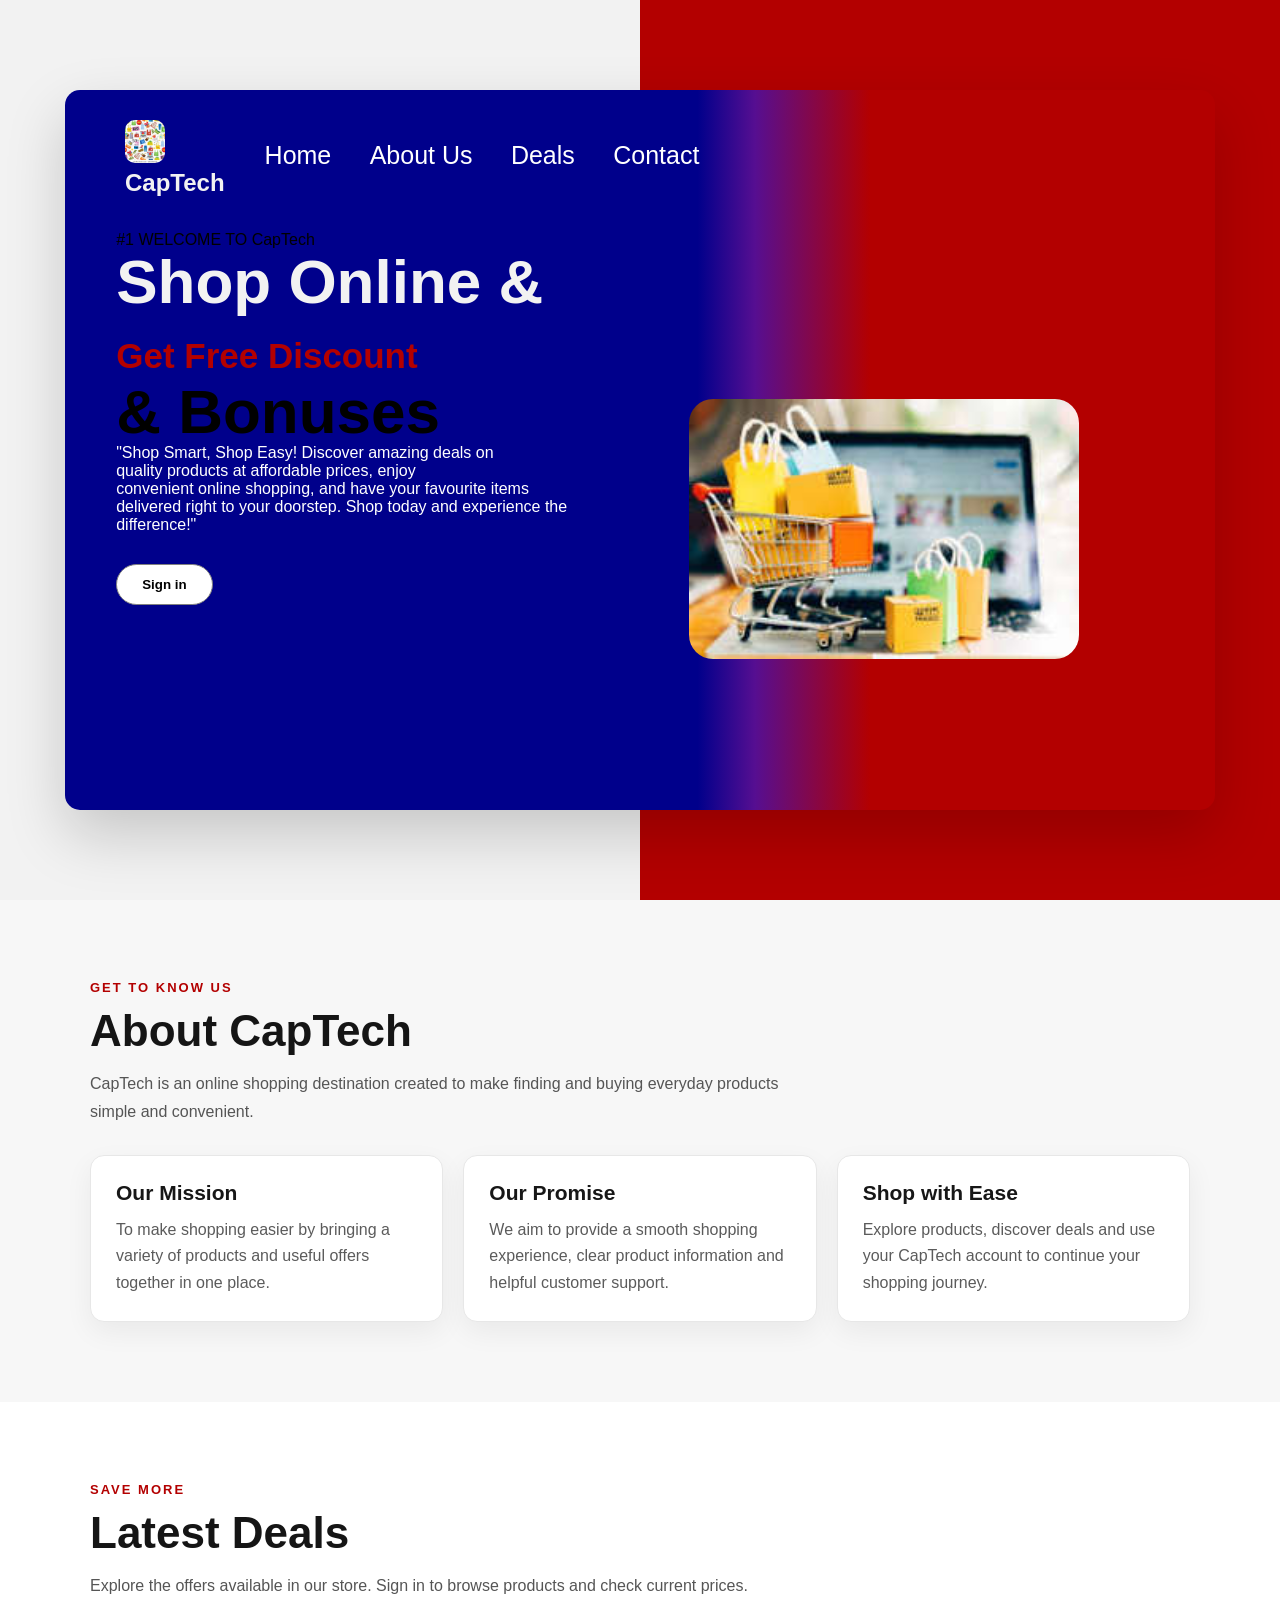
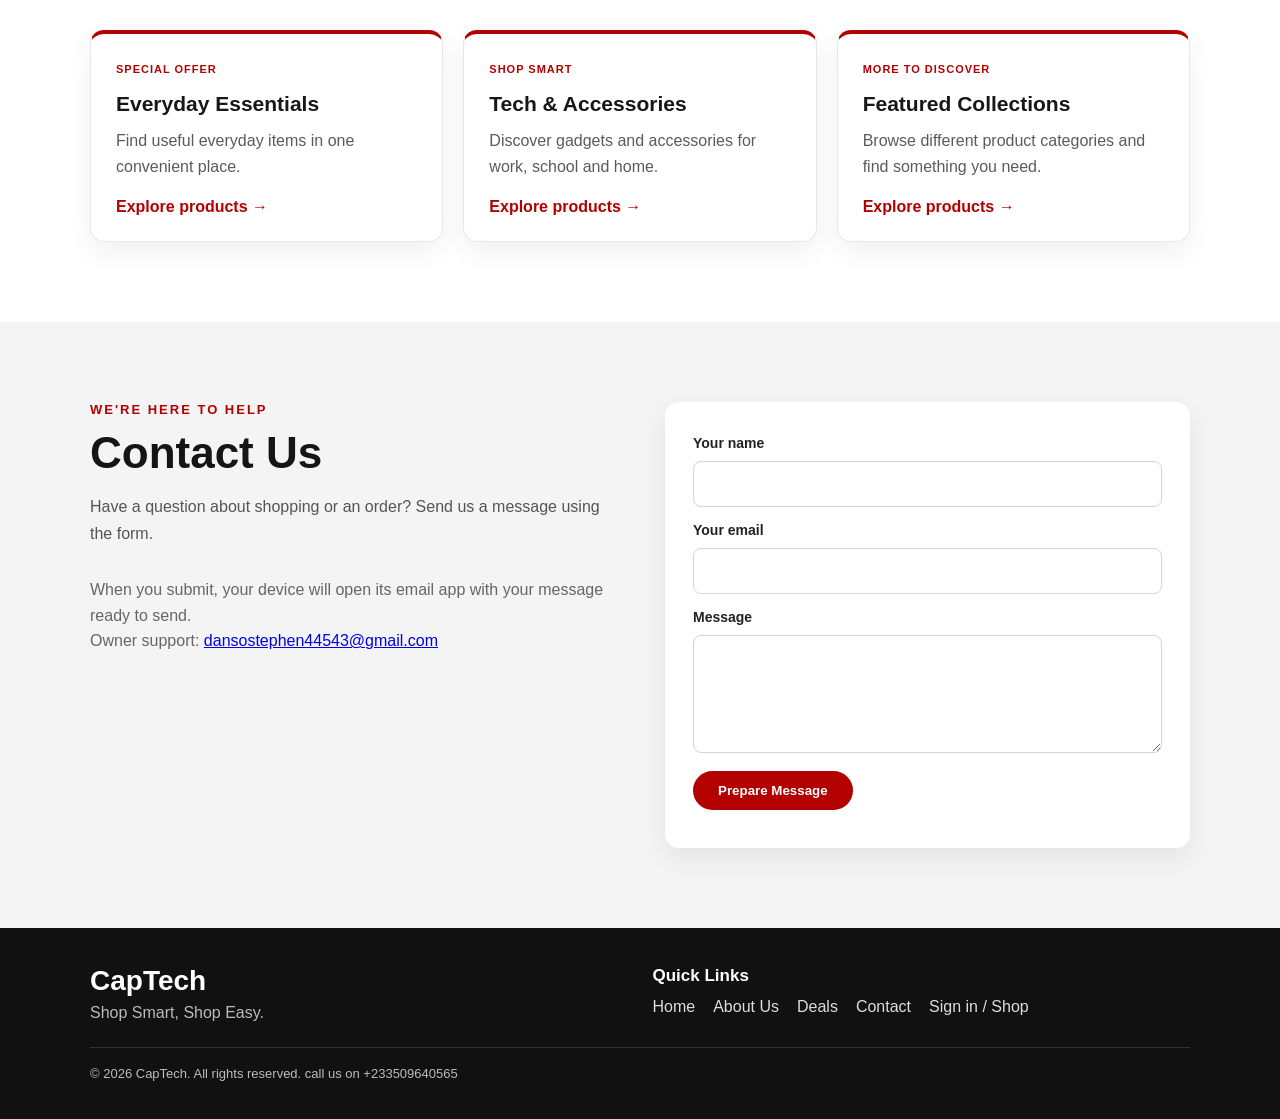
<file: index.html>
<!DOCTYPE html>
<html lang="en">
<head>
  <meta charset="UTF-8">
  <meta http-equiv="X-UA-Compatible" content="IE=Edge">
  <meta name="viewport" content="width=device-width, initial-scale=1">
  <meta name="description" content="CapTech online shopping - discover quality products and great deals.">
  <title>CapTech | Shop Online</title>
  <link rel="stylesheet" href="style.css">
</head>
<body>
  <section class="hero" id="home">
    <div class="card">
      <div class="navbar">
        <h1><img src="download (41).jpeg" alt="CapTech logo" class="nav-logo"><br>CapTech</h1>
        <nav aria-label="Main navigation">
          <ul class="nav-links">
            <li><a href="#home">Home</a></li>
            <li><a href="#about">About Us</a></li>
            <li><a href="#deals">Deals</a></li>
            <li><a href="#contact">Contact</a></li><br><br>
          </ul>
        </nav>
      </div><br><br><br><br><br>

      <div class="left-panel">
        <p class="tag">#1 WELCOME TO CapTech</p>
        <h2>
          Shop Online &amp;<br>
          <span class="new">Get Free Discount</span><br>
          <span class="no">&amp; Bonuses</span>
        </h2>
        <p class="man">"Shop Smart, Shop Easy! Discover amazing deals on<br>
          quality products at affordable prices, enjoy<br>
          convenient online shopping, and have your favourite items<br>
          delivered right to your doorstep. Shop today and experience the difference!"</p>
        <a href="login.html"><button class="btn" type="button">Sign in</button></a>
      </div>

      <div class="main-img">
        <img src="download (42).jpeg" class="shoping-img" alt="CapTech featured shopping products">
      </div>
    </div>
  </section>

  <main>
    <section class="content-section about-section" id="about">
      <div class="section-inner">
        <p class="section-kicker">GET TO KNOW US</p>
        <h2 class="section-title">About CapTech</h2>
        <p class="section-intro">CapTech is an online shopping destination created to make finding and buying everyday products simple and convenient.</p>
        <div class="about-grid">
          <article class="info-card">
            <h3>Our Mission</h3>
            <p>To make shopping easier by bringing a variety of products and useful offers together in one place.</p>
          </article>
          <article class="info-card">
            <h3>Our Promise</h3>
            <p>We aim to provide a smooth shopping experience, clear product information and helpful customer support.</p>
          </article>
          <article class="info-card">
            <h3>Shop with Ease</h3>
            <p>Explore products, discover deals and use your CapTech account to continue your shopping journey.</p>
          </article>
        </div>
      </div>
    </section>

    <section class="content-section deals-section" id="deals">
      <div class="section-inner">
        <p class="section-kicker">SAVE MORE</p>
        <h2 class="section-title">Latest Deals</h2>
        <p class="section-intro">Explore the offers available in our store. Sign in to browse products and check current prices.</p>
        <div class="deals-grid">
          <article class="deal-card">
            <span class="deal-label">SPECIAL OFFER</span>
            <h3>Everyday Essentials</h3>
            <p>Find useful everyday items in one convenient place.</p>
            <a href="login.html" class="deal-link">Explore products →</a>
          </article>
          <article class="deal-card">
            <span class="deal-label">SHOP SMART</span>
            <h3>Tech &amp; Accessories</h3>
            <p>Discover gadgets and accessories for work, school and home.</p>
            <a href="login.html" class="deal-link">Explore products →</a>
          </article>
          <article class="deal-card">
            <span class="deal-label">MORE TO DISCOVER</span>
            <h3>Featured Collections</h3>
            <p>Browse different product categories and find something you need.</p>
            <a href="login.html" class="deal-link">Explore products →</a>
          </article>
        </div>
      </div>
    </section>

    <section class="content-section contact-section" id="contact">
      <div class="section-inner contact-layout">
        <div>
          <p class="section-kicker">WE'RE HERE TO HELP</p>
          <h2 class="section-title">Contact Us</h2>
          <p class="section-intro">Have a question about shopping or an order? Send us a message using the form.</p>
          <p class="contact-note">When you submit, your device will open its email app with your message ready to send.</p>
          <p class="contact-note">Owner support: <a href="mailto:dansostephen44543@gmail.com">dansostephen44543@gmail.com</a></p>
        </div>
        <form class="contact-form" id="contactForm">
          <label for="contactName">Your name</label>
          <input id="contactName" name="name" type="text" placeholder="Enter your name" required>
          <label for="contactEmail">Your email</label>
          <input id="contactEmail" name="email" type="email" placeholder="Enter your email" required>
          <label for="contactMessage">Message</label>
          <textarea id="contactMessage" name="message" rows="5" placeholder="How can we help you?" required></textarea>
          <button class="btn contact-submit" type="submit">Prepare Message</button>
          <p class="form-feedback" id="formFeedback" aria-live="polite"></p>
        </form>
      </div>
    </section>
  </main>

  <footer class="site-footer">
    <div class="footer-inner">
      <div class="footer-brand">
        <h2>CapTech</h2>
        <p>Shop Smart, Shop Easy.</p>
      </div>
      <div class="footer-links">
        <h3>Quick Links</h3>
        <ul>
          <li><a href="#home">Home</a></li>
          <li><a href="#about">About Us</a></li>
          <li><a href="#deals">Deals</a></li>
          <li><a href="#contact">Contact</a></li>
          <li><a href="login.html">Sign in / Shop</a></li>
        </ul>
      </div>
      <p class="copyright">© <span id="year"></span> CapTech. All rights reserved. call us on +233509640565</p>
    </div>
  </footer>

  <script>
    document.getElementById("year").textContent = new Date().getFullYear();

    document.getElementById("contactForm").addEventListener("submit", function (event) {
      event.preventDefault();
      const name = document.getElementById("contactName").value.trim();
      const emailField = document.getElementById("contactEmail");
      const email = emailField.value.trim();
      const message = document.getElementById("contactMessage").value.trim();
      const feedback = document.getElementById("formFeedback");

      if (!name || !email || !message) {
        feedback.textContent = "Please complete all fields before preparing your message.";
        return;
      }
      if (!emailField.checkValidity()) {
        feedback.textContent = "Please enter a valid email address.";
        emailField.focus();
        return;
      }

      const subject = encodeURIComponent("CapTech website enquiry");
      const body = encodeURIComponent("Name: " + name + "\nEmail: " + email + "\n\nMessage:\n" + message);
      feedback.textContent = "Opening your email app with your enquiry addressed to CapTech.";
      window.location.href = "mailto:dansostephen44543@gmail.com?subject=" + subject + "&body=" + body;
    });
  </script>
</body>
</html>
</file>
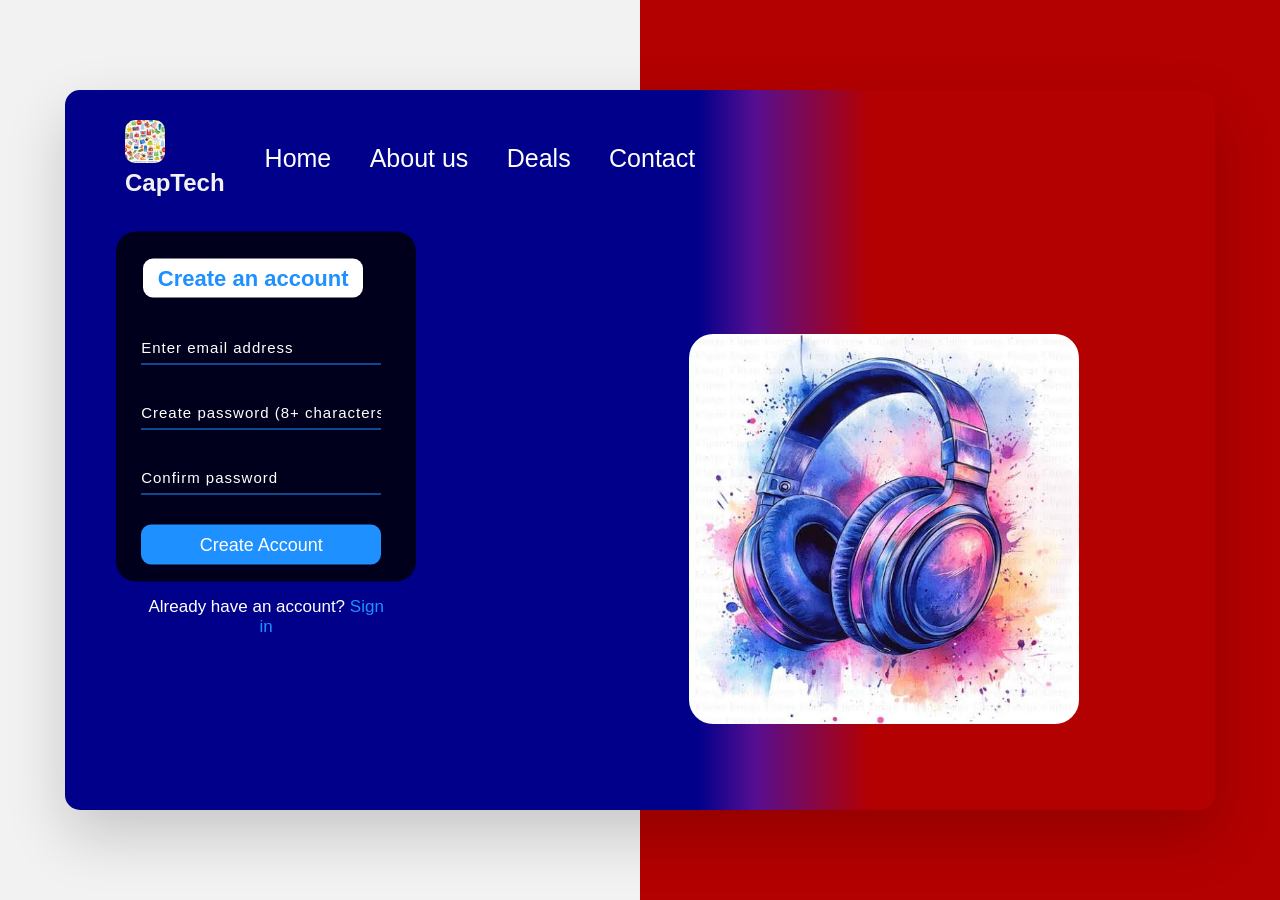
<file: login.html>
<!DOCTYPE html>
<html lang="en">
<head>
  <meta charset="UTF-8">
  <meta name="viewport" content="width=device-width, initial-scale=1">
  <meta name="description" content="Create or access your CapTech shopping account.">
  <title>CapTech | Account</title>
  <link rel="stylesheet" href="style.css">
</head>
<body>
  <section class="hero">
    <div class="card">
      <div class="navbar">
        <h1><span><img src="download (41).jpeg" alt="captech logo" class="nav-logo"><br>CapTech</h1>
        <ul class="nav-links">
          <li><a href="index.html">Home</a></li>
          <li><a href="index.html#about">About us</a></li>
          <li><a href="index.html#deals">Deals</a></li>
          <li><a href="index.html#contact">Contact</a></li>
        </ul>
      </div><br><br><br><br><br><br>
      <div class="form">
        <h2 class="letter" id="formTitle">Create an account</h2>
        <form id="accountForm" novalidate>
          <input id="accountEmail" type="email" autocomplete="email" placeholder="Enter email address" aria-label="Email address" required>
          <input id="accountPassword" type="password" autocomplete="new-password" placeholder="Create password (8+ characters)" aria-label="Password" required>
          <input id="confirmPassword" type="password" autocomplete="new-password" placeholder="Confirm password" aria-label="Confirm password">
          <button class="btnn" id="submitButton" type="submit">Create Account</button>
          <p id="accountFeedback" role="status" aria-live="polite" style="color:#fff;font-size:13px;line-height:1.5;margin-top:12px;"></p>
        </form>
        <p class="link" style="color:#fff;"> <span id="switchPrompt">Already have an account?</span>
          <a href="#" id="switchMode">Sign in</a>
        </p>
      </div>
      <div class="main-img">
        <img src="images - 2026-11-01T202731.649.jpeg" class="shoping-img" alt="CapTech featured shopping products">
      </div>
    </div>
  </section>
<script>
(() => {
  const form = document.getElementById('accountForm');
  const emailInput = document.getElementById('accountEmail');
  const passwordInput = document.getElementById('accountPassword');
  const confirmInput = document.getElementById('confirmPassword');
  const feedback = document.getElementById('accountFeedback');
  const title = document.getElementById('formTitle');
  const submit = document.getElementById('submitButton');
  const switchPrompt = document.getElementById('switchPrompt');
  const switchMode = document.getElementById('switchMode');
  let mode = 'signup';
  const STORAGE_KEY = 'captech_accounts_v1';
  const encoder = new TextEncoder();

  function accounts() {
    try { return JSON.parse(localStorage.getItem(STORAGE_KEY) || '{}'); }
    catch { return {}; }
  }
  function setMode(next) {
    mode = next;
    const signup = mode === 'signup';
    title.textContent = signup ? 'Create an account' : 'Welcome back';
    submit.textContent = signup ? 'Create Account' : 'Login';
    passwordInput.placeholder = signup ? 'Create password (8+ characters)' : 'Enter password';
    passwordInput.autocomplete = signup ? 'new-password' : 'current-password';
    confirmInput.hidden = !signup;
    confirmInput.required = signup;
    confirmInput.value = '';
    switchPrompt.textContent = signup ? 'Already have an account?' : "Don't have an account?";
    switchMode.textContent = signup ? 'Sign in' : 'Create one';
    feedback.textContent = '';
  }
  function toBase64(bytes) {
    return btoa(String.fromCharCode(...new Uint8Array(bytes)));
  }
  async function hashPassword(password, salt) {
    const key = await crypto.subtle.importKey('raw', encoder.encode(password), 'PBKDF2', false, ['deriveBits']);
    const bits = await crypto.subtle.deriveBits({name:'PBKDF2', salt, iterations:150000, hash:'SHA-256'}, key, 256);
    return toBase64(bits);
  }
  function randomSalt() {
    const bytes = crypto.getRandomValues(new Uint8Array(16));
    return toBase64(bytes);
  }
  switchMode.addEventListener('click', event => {
    event.preventDefault();
    setMode(mode === 'signup' ? 'login' : 'signup');
  });
  form.addEventListener('submit', async event => {
    event.preventDefault();
    const email = emailInput.value.trim().toLowerCase();
    const password = passwordInput.value;
    const confirm = confirmInput.value;
    if (!email || !emailInput.checkValidity()) {
      feedback.textContent = 'Please enter a valid email address.'; emailInput.focus(); return;
    }
    if (password.length < 8) {
      feedback.textContent = 'Your password must contain at least 8 characters.'; passwordInput.focus(); return;
    }
    const saved = accounts();
    submit.disabled = true;
    try {
      if (mode === 'signup') {
        if (saved[email]) { feedback.textContent = 'An account with this email already exists. Please sign in.'; return; }
        if (password !== confirm) { feedback.textContent = 'The passwords do not match.'; confirmInput.focus(); return; }
        const salt = randomSalt();
        saved[email] = {salt, passwordHash: await hashPassword(password, Uint8Array.from(atob(salt), c => c.charCodeAt(0))), createdAt: new Date().toISOString()};
        localStorage.setItem(STORAGE_KEY, JSON.stringify(saved));
      } else {
        if (!saved[email]) { feedback.textContent = 'No saved account was found for this email. Please create an account first.'; return; }
        const record = saved[email];
        const actual = await hashPassword(password, Uint8Array.from(atob(record.salt), c => c.charCodeAt(0)));
        if (actual !== record.passwordHash) { feedback.textContent = 'Incorrect password. Please try again.'; return; }
      }
      sessionStorage.setItem('captech_signed_in', email);
      feedback.textContent = 'Account verified. Opening the shop...';
      window.location.replace('shop.html');
    } catch (error) {
      feedback.textContent = 'Your browser could not save the account. Please use a modern browser with site storage enabled.';
    } finally {
      submit.disabled = false;
    }
  });
  // Return signed-in visitors directly to the shop.
  if (sessionStorage.getItem('captech_signed_in')) window.location.replace('shop.html');
  setMode('signup');
})();
</script>
</body>
</html>
</file>
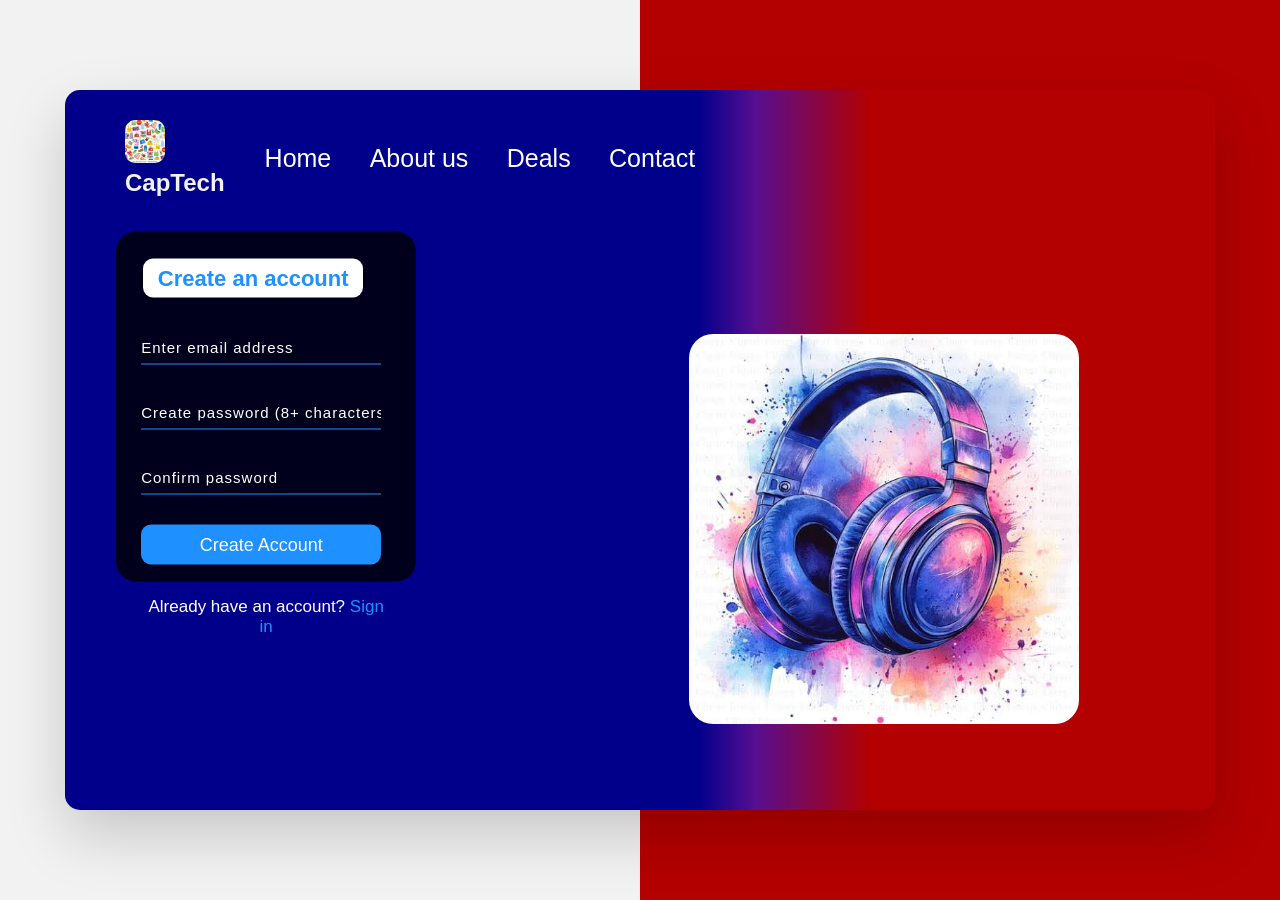
<file: shop.html>
<!DOCTYPE html>
<html lang="en">
<head>
  <meta charset="UTF-8">
  <meta name="viewport" content="width=device-width, initial-scale=1">
  <meta name="description" content="Browse electronics, clothing and accessories at CapTech.">
  <title>CapTech | Shop</title>
  <link rel="stylesheet" href="style.css">
</head>
<body>
  <section class="hero" id="home">
    <div class="card">
      <div class="navbar">
        <button class="captech-menu-toggle" id="menuToggle" type="button" aria-label="Open shopping menu" aria-expanded="false">Menu</button>
        <h1><img src="download (41).jpeg" alt="CapTech logo" class="nav-logo"><br>CapTech</h1>
        <nav aria-label="Main navigation">
          <ul class="nav-links">
            <li><a href="index.html">Home</a></li>
            <li><a href="index.html#about">About Us</a></li>
            <li><a href="index.html#deals">Deals</a></li>
            <li><a href="index.html#contact">Contact</a></li>
            <li><a href="#cart" aria-label="Shopping cart">Cart (<span id="cartCount">0</span>)</a></li>
            <li><a href="#" id="signOutLink">Sign out</a></li>
          </ul>
        </nav><br><br>
      </div><br><br><br><br><br><br>
      <div class="left-panel">
        <p class="tag">CAPTECH ONLINE STORE</p>
        <h2>Find What<br><span class="new">You Need</span></h2>
        <p class="man">Browse our available products, search by name, and add items to your cart.</p>
        <a href="#products"><button class="btn" type="button">Start Shopping</button></a>
      </div>
      <div class="main-img">
        <img src="hero.jpg" class="shoping-img" alt="CapTech shopping collection">
      </div>
    </div>
  </section>

  <div class="captech-promo-strip"><strong>CAPTECH SPECIALS</strong><span>Discover new finds, save favourites and build your cart.</span><span class="captech-countdown-label">Daily offers refresh in <b id="dealCountdown">--:--:--</b></span></div>
  <div class="captech-drawer-backdrop" id="drawerBackdrop"></div>
  <aside class="captech-sidebar" id="shopSidebar" aria-label="Shopping menu" aria-hidden="true">
    <div class="captech-sidebar-head"><div><small>WELCOME TO</small><h2>CapTech</h2></div><button type="button" id="menuClose" aria-label="Close menu">×</button></div>
    <p class="captech-sidebar-user" id="sidebarUser">Your shopping space</p>
    <nav class="captech-side-nav">
      <a href="#home" data-close-drawer><span>Home</span></a>
      <a href="#products" data-close-drawer><span>All products</span></a>
      <button type="button" data-side-category="Electronics"><span>Electronics</span></button>
      <button type="button" data-side-category="Clothes"><span>Clothes</span></button>
      <button type="button" data-side-category="Accessories"><span>Accessories</span></button>
      <a href="#wishlist" data-close-drawer><span>My wishlist</span><b id="wishlistCount">0</b></a>
      <a href="#cart" data-close-drawer><span>Shopping cart</span><b id="sideCartCount">0</b></a>
      <a href="#preorder" data-close-drawer><span>Preorder</span></a>
      <a href="index.html#deals"><span>Offers & deals</span></a>
      <a href="index.html#contact"><span>Help & contact</span></a>
    </nav>
    <div class="captech-sidebar-bottom"><a href="index.html">About CapTech</a><a href="#" id="sideSignOut">Sign out</a></div>
  </aside>

  <main>
    <section class="content-section deals-section" id="products">
      <div class="section-inner">
        <p class="section-kicker">CAPTECH STORE</p>
        <h2 class="section-title">Shop Products</h2>
        <p class="section-intro">Choose a category or search for a product. Add products to your cart to prepare your order.</p>

        <div class="search" role="search">
          <input class="srch" id="productSearch" type="search" placeholder="Search products..." aria-label="Search products">
          <button class="btn3" id="searchButton" type="button">Search</button>
        </div>
        <div class="captech-shop-tools"><label for="productSort">Sort products</label><select id="productSort"><option value="default">Recommended</option><option value="az">Name: A to Z</option><option value="za">Name: Z to A</option></select><span class="captech-tool-hint">Tap ♡ on a product to save it.</span></div>
        <div class="nav-links" aria-label="Product categories" style="margin:24px 0; flex-wrap:wrap;">
          <button class="btn1 category-button" type="button" data-category="All">All</button>
          <button class="btn1 category-button" type="button" data-category="Electronics">Electronics</button>
          <button class="btn1 category-button" type="button" data-category="Clothes">Clothes</button>
          <button class="btn1 category-button" type="button" data-category="Accessories">Accessories</button>
        </div>

        <p id="resultMessage" class="section-intro" aria-live="polite">Showing all products.</p>
        <div class="deals-grid" id="productGrid">
          <article class="deal-card product-card" data-name="Wireless earbuds" data-category="Electronics Accessories">
            <img src="images (95).jpeg" alt="Wireless earbuds" width="180" height="130" loading="lazy">
            <h3>Wireless Earbuds</h3><p>Compact wireless audio for everyday listening.</p>
            <p><strong>Price:</strong> Contact for price</p>
            <button class="btn" type="button" data-add="Wireless Earbuds">Add to Cart</button>
          </article>
          <article class="deal-card product-card" data-name="Smartphone" data-category="Electronics">
            <img src="download (27).jpeg" alt="Smartphone" width="180" height="130" loading="lazy">
            <h3>Smartphone</h3><p>A mobile phone for communication and everyday tasks.</p>
            <p><strong>Price:</strong> Contact for price</p>
            <button class="btn" type="button" data-add="Smartphone">Add to Cart</button>
          </article>
          <article class="deal-card product-card" data-name="Laptop" data-category="Electronics">
            <img src="images - 2026-11-01T203649.870.jpeg" alt="Laptop computer" width="180" height="130" loading="lazy">
            <h3>Printer</h3><p>A portable computer for study, work and entertainment.</p>
            <p><strong>Price:</strong> Contact for price</p>
            <button class="btn" type="button" data-add="Laptop">Add to Cart</button>
          </article>
          <article class="deal-card product-card" data-name="Running Shoes" data-category="Clothes">
            <img src="images (22).jpeg" alt="Pair of running shoes" width="180" height="130" loading="lazy">
            <h3>Mens Clothes</h3><p>Comfortable footwear for everyday activities.</p>
            <p><strong>Price:</strong> Contact for price</p>
            <button class="btn" type="button" data-add="Running Shoes">Add to Cart</button>
          </article>
          <article class="deal-card product-card" data-name="Leather Belt" data-category="Accessories">
            <img src="images (12).jpeg" alt="Leather belt" width="180" height="130" loading="lazy">
            <h3>Leather Belt</h3><p>A simple belt accessory for everyday outfits.</p>
            <p><strong>Price:</strong> Contact for price</p>
            <button class="btn" type="button" data-add="Leather Belt">Add to Cart</button>
          </article>
          <article class="deal-card product-card" data-name="Backpack" data-category="Clothes Accessories">
            <img src="download (16).jpeg" alt="Backpack" width="180" height="130" loading="lazy">
            <h3>Backpack</h3><p>A practical bag for carrying your daily essentials.</p>
            <p><strong>Price:</strong> Contact for price</p>
            <button class="btn" type="button" data-add="Backpack">Add to Cart</button>
          </article>
          <article class="deal-card product-card" data-name="Headphones" data-category="Electronics Accessories">
            <img src="images (88).jpeg" alt="Over-ear headphones" width="180" height="130" loading="lazy">
            <h3>Headphones</h3><p>Over-ear headphones for personal audio.</p>
            <p><strong>Price:</strong> Contact for price</p>
            <button class="btn" type="button" data-add="Headphones">Add to Cart</button>
          </article>
          <article class="deal-card product-card" data-name="Eyeglasses" data-category="Accessories">
            <img src="images (52).jpeg" alt="Eyeglasses" width="180" height="130" loading="lazy">
            <h3>Eyeglasses</h3><p>Classic-frame eyewear accessory.</p>
            <p><strong>Price:</strong> Contact for price</p>
            <button class="btn" type="button" data-add="Eyeglasses">Add to Cart</button>
          </article>
          <article class="deal-card product-card" data-name="Wristwatch" data-category="Accessories">
            <img src="download (19).jpeg" alt="Wristwatch" width="180" height="130" loading="lazy">
            <h3>Belt</h3><p>Put on to keep a good reputation .</p>
            <p><strong>Price:</strong> Contact for price</p>
            <button class="btn" type="button" data-add="Wristwatch">Add to Cart</button>
          </article>
          <article class="deal-card product-card" data-name="Smartwatch" data-category="Electronics Accessories">
            <img src="download (5).jpeg" alt="Smartwatch" width="180" height="130" loading="lazy">
            <h3>Smartwatch</h3><p>A digital smartwatch with activity and notification features.</p>
            <p><strong>Price:</strong> Contact for price</p>
            <button class="btn" type="button" data-add="Smartwatch">Add to Cart</button>
          </article>
          <article class="deal-card product-card" data-name="Classic Wristwatch" data-category="Accessories">
            <img src="download (9).jpeg" alt="Classic Wristwatch" width="180" height="130" loading="lazy">
            <h3>Classic Smartwatch</h3><p>A classic wristwatch design.</p>
            <p><strong>Price:</strong> Contact for price</p>
            <button class="btn" type="button" data-add="Classic Wristwatch">Add to Cart</button>
          </article>
          <article class="deal-card product-card" data-name="Smartphone" data-category="Electronics">
            <img src="images (27).jpeg" alt="Smartphone" width="180" height="130" loading="lazy">
            <h3>Smartphone</h3><p>A smartphone for communication and everyday use.</p>
            <p><strong>Price:</strong> Contact for price</p>
            <button class="btn" type="button" data-add="Smartphone">Add to Cart</button>
          </article>
          <article class="deal-card product-card" data-name="Smartphone" data-category="Electronics">
            <img src="images (3).jpeg" alt="Smartphone" width="180" height="130" loading="lazy">
            <h3>women Footwear</h3><p>A modern women footwear.</p>
            <p><strong>Price:</strong> Contact for price</p>
            <button class="btn" type="button" data-add="Smartphone">Add to Cart</button>
          </article>
          <article class="deal-card product-card" data-name="Smartphone" data-category="Electronics">
            <img src="images (2).jpeg" alt="Smartphone" width="180" height="130" loading="lazy">
            <h3>Sneakers</h3><p>A sneakers for running .</p>
            <p><strong>Price:</strong> Contact for price</p>
            <button class="btn" type="button" data-add="Smartphone">Add to Cart</button>
          </article>
          <article class="deal-card product-card" data-name="Smartphone" data-category="Electronics">
            <img src="images (30).jpeg" alt="Smartphone" width="180" height="130" loading="lazy">
            <h3>Smartphone</h3><p>A touchscreen mobile phone.</p>
            <p><strong>Price:</strong> Contact for price</p>
            <button class="btn" type="button" data-add="Smartphone">Add to Cart</button>
          </article>
          <article class="deal-card product-card" data-name="Smartphone" data-category="Electronics">
            <img src="images (33).jpeg" alt="Smartphone" width="180" height="130" loading="lazy">
            <h3>Smartphone</h3><p>A modern mobile phone.</p>
            <p><strong>Price:</strong> Contact for price</p>
            <button class="btn" type="button" data-add="Smartphone">Add to Cart</button>
          </article>
          <article class="deal-card product-card" data-name="Laptop Computer" data-category="Electronics">
            <img src="images - 2026-11-01T203013.916.jpeg" alt="Laptop Computer" width="180" height="130" loading="lazy">
            <h3>Laptop Computer</h3><p>A portable laptop computer.</p>
            <p><strong>Price:</strong> Contact for price</p>
            <button class="btn" type="button" data-add="Laptop Computer">Add to Cart</button>
          </article>
          <article class="deal-card product-card" data-name="Laptop Computer" data-category="Electronics">
            <img src="images - 2026-11-01T202348.808.jpeg" alt="Laptop Computer" width="180" height="130" loading="lazy">
            <h3>Headset</h3><p>A portable headset for smartphones and computer.</p>
            <p><strong>Price:</strong> Contact for price</p>
            <button class="btn" type="button" data-add="Laptop Computer">Add to Cart</button>
          </article>
          <article class="deal-card product-card" data-name="Desktop Computer" data-category="Electronics">
            <img src="images - 2026-11-01T202704.011.jpeg" alt="Desktop Computer" width="180" height="130" loading="lazy">
            <h3>Desktop Computer Headset</h3><p>A desktop computer headset and also portable.</p>
            <p><strong>Price:</strong> Contact for price</p>
            <button class="btn" type="button" data-add="Desktop Computer">Add to Cart</button>
          </article>
          <article class="deal-card product-card" data-name="Wireless Earbuds" data-category="Electronics Accessories">
            <img src="images (71).jpeg" alt="Wireless Earbuds" width="180" height="130" loading="lazy">
            <h3>Wireless Earbuds</h3><p>Wireless in-ear audio earbuds.</p>
            <p><strong>Price:</strong> Contact for price</p>
            <button class="btn" type="button" data-add="Wireless Earbuds">Add to Cart</button>
          </article>
          <article class="deal-card product-card" data-name="Wireless Earbuds" data-category="Electronics Accessories">
            <img src="images (77).jpeg" alt="Wireless Earbuds" width="180" height="130" loading="lazy">
            <h3>Wireless Earbuds</h3><p>A pair of wireless earbuds.</p>
            <p><strong>Price:</strong> Contact for price</p>
            <button class="btn" type="button" data-add="Wireless Earbuds">Add to Cart</button>
          </article>
          <article class="deal-card product-card" data-name="Wireless Earbuds" data-category="Electronics Accessories">
            <img src="images (84).jpeg" alt="Wireless Earbuds" width="180" height="130" loading="lazy">
            <h3>Wired Earbuds</h3><p>Wired earbuds with a pin.</p>
            <p><strong>Price:</strong> Contact for price</p>
            <button class="btn" type="button" data-add="Wireless Earbuds">Add to Cart</button>
          </article>
          <article class="deal-card product-card" data-name="Wireless Earbuds" data-category="Electronics Accessories">
            <img src="images (98).jpeg" alt="Wireless Earbuds" width="180" height="130" loading="lazy">
            <h3>Wireless Headset</h3><p>Compact wireless headphones.</p>
            <p><strong>Price:</strong> Contact for price</p>
            <button class="btn" type="button" data-add="Wireless Earbuds">Add to Cart</button>
          </article>
          <article class="deal-card product-card" data-name="Over-Ear Headphones" data-category="Electronics Accessories">
            <img src="images (89).jpeg" alt="Over-Ear Headphones" width="180" height="130" loading="lazy">
            <h3>Over-Ear Headphones</h3><p>Wireless over-ear headphones.</p>
            <p><strong>Price:</strong> Contact for price</p>
            <button class="btn" type="button" data-add="Over-Ear Headphones">Add to Cart</button>
          </article>
          <article class="deal-card product-card" data-name="Gaming Headset" data-category="Electronics Accessories">
            <img src="images (36).jpeg" alt="Smartphone" width="180" height="130" loading="lazy">
            <h3>Smartphone</h3><p>A smart with a high quality microphone and battery.</p>
            <p><strong>Price:</strong> Contact for price</p>
            <button class="btn" type="button" data-add="Smartphone">Add to Cart</button>
          </article>
          <article class="deal-card product-card" data-name="Kettle" data-category="Electronics Accessories">
            <img src="images (49).jpeg" alt="Gaming Headset" width="180" height="130" loading="lazy">
            <h3>Heater/kettle</h3><p>A heator designed for rising up the temperature of water.</p>
            <p><strong>Price:</strong> Contact for price</p>
            <button class="btn" type="button" data-add="Kettle">Add to Cart</button>
          </article>
          <article class="deal-card product-card" data-name="Virtual Reality Headset" data-category="Electronics">
            <img src="images (68).jpeg" alt="Virtual Reality Headset" width="180" height="130" loading="lazy">
            <h3>Virtual Reality Headset</h3><p>A virtual reality headset.</p>
            <p><strong>Price:</strong> Contact for price</p>
            <button class="btn" type="button" data-add="Virtual Reality Headset">Add to Cart</button>
          </article>
          <article class="deal-card product-card" data-name="Virtual Reality Headset" data-category="Electronics">
            <img src="images (66).jpeg" alt="Virtual Reality Headset" width="180" height="130" loading="lazy">
            <h3>Virtual Reality Headset</h3><p>A VR headset for immersive experiences.</p>
            <p><strong>Price:</strong> Contact for price</p>
            <button class="btn" type="button" data-add="Virtual Reality Headset">Add to Cart</button>
          </article>
          <article class="deal-card product-card" data-name="Eyeglasses" data-category="Accessories">
            <img src="download (30).jpeg" alt="Eyeglasses" width="180" height="130" loading="lazy">
            <h3>Eyeglasses</h3><p>A pair of stylish eyeglasses.</p>
            <p><strong>Price:</strong> Contact for price</p>
            <button class="btn" type="button" data-add="Eyeglasses">Add to Cart</button>
          </article>
          <article class="deal-card product-card" data-name="Sneakers" data-category="Accessories">
            <img src="images (5).jpeg" alt="Eyeglasses" width="180" height="130" loading="lazy">
            <h3>Sneakers</h3><p>sneakers for every day wear.</p>
            <p><strong>Price:</strong> Contact for price</p>
            <button class="btn" type="button" data-add="Sneakers">Add to Cart</button>
          </article>
          <article class="deal-card product-card" data-name="Sunglasses" data-category="Accessories">
            <img src="images (55).jpeg" alt="Sunglasses" width="180" height="130" loading="lazy">
            <h3>Sunglasses</h3><p>Protective fashion sunglasses.</p>
            <p><strong>Price:</strong> Contact for price</p>
            <button class="btn" type="button" data-add="Sunglasses">Add to Cart</button>
          </article>
          <article class="deal-card product-card" data-name="Sneakers" data-category="Clothes">
            <img src="images (4).jpeg" alt="Sneakers" width="180" height="130" loading="lazy">
            <h3>Sneakers</h3><p>Casual sneakers for everyday wear.</p>
            <p><strong>Price:</strong> Contact for price</p>
            <button class="btn" type="button" data-add="Sneakers">Add to Cart</button>
          </article>
          <article class="deal-card product-card" data-name="Leather Shoes" data-category="Clothes">
            <img src="images.jpg" alt="Leather Shoes" width="180" height="130" loading="lazy">
            <h3>Leather Shoes</h3><p>A pair of formal leather shoes.</p>
            <p><strong>Price:</strong> Contact for price</p>
            <button class="btn" type="button" data-add="Leather Shoes">Add to Cart</button>
          </article>
          <article class="deal-card product-card" data-name="Earbuds" data-category="Accessories">
            <img src="images (79).jpeg" alt="Backpack" width="180" height="130" loading="lazy">
            <h3>Earbuds</h3><p>A practical earbuds with pod.</p>
            <p><strong>Price:</strong> Contact for price</p>
            <button class="btn" type="button" data-add="Earbuds">Add to Cart</button>
          </article>
          <article class="deal-card product-card" data-name="Women's Clothes" data-category="Accessories">
            <img src="download (25).jpeg" alt="Handbag" width="180" height="130" loading="lazy">
            <h3>Women's Clothing</h3><p>A women clothing for events use.</p>
            <p><strong>Price:</strong> Contact for price</p>
            <button class="btn" type="button" data-add="Women's Clothing">Add to Cart</button>
          </article>
          <article class="deal-card product-card" data-name="Handbag" data-category="Accessories">
            <img src="download (11).jpeg" alt="Handbag" width="180" height="130" loading="lazy">
            <h3>Handbag</h3><p>A stylish carry handbag.</p>
            <p><strong>Price:</strong> Contact for price</p>
            <button class="btn" type="button" data-add="Handbag">Add to Cart</button>
          </article>
          <article class="deal-card product-card" data-name="Leather Belt" data-category="Accessories">
            <img src="images (9).jpeg" alt="Leather Belt" width="180" height="130" loading="lazy">
            <h3>Leather Belt</h3><p>A classic belt with a buckle.</p>
            <p><strong>Price:</strong> Contact for price</p>
            <button class="btn" type="button" data-add="Leather Belt">Add to Cart</button>
          </article>
          <article class="deal-card product-card" data-name="Printer" data-category="Electronics">
            <img src="download (37).jpeg" alt="Printer" width="180" height="130" loading="lazy">
            <h3>Printer</h3><p>A printer for home or office documents.</p>
            <p><strong>Price:</strong> Contact for price</p>
            <button class="btn" type="button" data-add="Printer">Add to Cart</button>
          </article>
          <article class="deal-card product-card" data-name="Printer" data-category="Electronics">
            <img src="download (6).jpeg" alt="Printer" width="180" height="130" loading="lazy">
            <h3>Printer</h3><p>A compact office printer.</p>
            <p><strong>Price:</strong> Contact for price</p>
            <button class="btn" type="button" data-add="Printer">Add to Cart</button>
          </article>
          <article class="deal-card product-card" data-name="Men's Clothing" data-category="Electronics">
            <img src="download (23).jpeg" alt="Printer" width="180" height="130" loading="lazy">
            <h3>Men's Clothing</h3><p>An everyday wear for men.</p>
            <p><strong>Price:</strong> Contact for price</p>
            <button class="btn" type="button" data-add="Men's Clothing">Add to Cart</button>
          </article>
          <article class="deal-card product-card" data-name="Microwave Oven" data-category="Electronics">
            <img src="images (50).jpeg" alt="Microwave Oven" width="180" height="130" loading="lazy">
            <h3>Microwave Oven</h3><p>A microwave oven for kitchen use.</p>
            <p><strong>Price:</strong> Contact for price</p>
            <button class="btn" type="button" data-add="Microwave Oven">Add to Cart</button>
          </article>
          <article class="deal-card product-card" data-name="Mobile Phone" data-category="Electronics">
            <img src="images (41).jpeg" alt="Electric Kettle" width="180" height="130" loading="lazy">
            <h3>Mobile Phone</h3><p>A mobile phone for making calls.</p>
            <p><strong>Price:</strong> Contact for price</p>
            <button class="btn" type="button" data-add="Mobile Phone">Add to Cart</button>
          </article>
          <article class="deal-card product-card" data-name="Earbuds" data-category="Electronics">
            <img src="images (83).jpeg" alt="Earbuds" width="180" height="130" loading="lazy">
            <h3>wired Earbuds</h3><p>A portable audio wired earbud.</p>
            <p><strong>Price:</strong> Contact for price</p>
            <button class="btn" type="button" data-add="Earbuds">Add to Cart</button>
          </article>
          <article class="deal-card product-card" data-name="Ai Glasses" data-category="Electronics">
            <img src="images (60).jpeg" alt="Computer Monitor" width="180" height="130" loading="lazy">
            <h3>Ai Glasses</h3><p>A computer display monitor.</p>
            <p><strong>Price:</strong> Contact for price</p>
            <button class="btn" type="button" data-add="glasses">Add to Cart</button>
          </article>
          <article class="deal-card product-card" data-name="Nokia Feature Phone" data-category="Electronics">
            <img src="images (46).jpeg" alt="Nokia Feature Phone" width="180" height="130" loading="lazy">
            <h3>Nokia Feature Phone</h3><p>A keypad mobile phone.</p>
            <p><strong>Price:</strong> Contact for price</p>
            <button class="btn" type="button" data-add="Nokia Feature Phone">Add to Cart</button>
          </article>
          <article class="deal-card product-card" data-name="Keypad Mobile Phone" data-category="Electronics">
            <img src="images (45).jpeg" alt="Keypad Mobile Phone" width="180" height="130" loading="lazy">
            <h3>Keypad Mobile Phone</h3><p>A basic mobile phone with physical keys.</p>
            <p><strong>Price:</strong> Contact for price</p>
            <button class="btn" type="button" data-add="Keypad Mobile Phone">Add to Cart</button>
          </article>
        </div>
        <p id="noProducts" class="section-intro" hidden>No products match your search.</p>
      </div>
    </section>

    <section class="content-section deals-section" id="wishlist">
      <div class="section-inner"><p class="section-kicker">YOUR SAVED FINDS</p><h2 class="section-title">My Wishlist</h2><p class="section-intro">Products you save with the heart button appear here. Your list stays on this browser.</p><div id="wishlistItems" class="deals-grid"><p class="section-intro">Your wishlist is empty.</p></div></div>
    </section>

    <section class="content-section about-section" id="cart">
      <div class="section-inner">
        <p class="section-kicker">YOUR SELECTION</p>
        <h2 class="section-title">Shopping Cart</h2>
        <p class="section-intro">Review the products you have selected.</p>
        <ul id="cartItems" aria-live="polite"><li>Your cart is empty.</li></ul>
        <p><strong>Items in cart: <span id="cartTotal">0</span></strong></p>
        <button class="btn" id="clearCart" type="button">Clear Cart</button>
        <button class="btn" id="placeOrder" type="button">Prepare Order</button>
        <p id="cartMessage" class="section-intro" aria-live="polite"></p>
      </div>
    </section>

    <section class="content-section deals-section" id="preorder">
      <div class="section-inner captech-preorder-panel">
        <p class="section-kicker">RESERVE YOUR ITEMS</p>
        <h2 class="section-title">Preorder & Payment Request</h2>
        <p class="section-intro">Submit your order details and preferred payment method. CapTech will confirm availability, final price and secure payment instructions before you pay.</p>
        <form id="preorderForm" class="captech-preorder-form">
          <label for="preorderName">Full name</label>
          <input id="preorderName" name="name" autocomplete="name" required placeholder="Your full name">
          <label for="preorderPhone">Phone number</label>
          <input id="preorderPhone" name="phone" type="tel" autocomplete="tel" required placeholder="e.g. 024 000 0000">
          <label for="preorderAddress">Delivery location / address</label>
          <textarea id="preorderAddress" name="address" rows="3" required placeholder="Enter your delivery location"></textarea>
          <label for="preorderPayment">Preferred payment method</label>
          <select id="preorderPayment" name="payment" required>
            <option value="">Choose a payment method</option>
            <option value="Mobile Money (MTN MoMo / Telecel Cash / AT Money)">Mobile Money</option>
            <option value="Bank transfer">Bank transfer</option>
            <option value="Pay on delivery (if available)">Pay on delivery (if available)</option>
          </select>
          <label for="preorderNotes">Additional notes (optional)</label>
          <textarea id="preorderNotes" name="notes" rows="2" placeholder="Size, colour or other details"></textarea>
          <button class="btn" type="submit">Submit Preorder Request</button>
          <p id="preorderFeedback" class="section-intro" role="status" aria-live="polite"></p>
        </form>
        <p class="captech-payment-safety">Payment is not taken on this page. Never share your PIN, OTP or card password. Wait for CapTech's confirmed order total and official payment instructions.</p>
      </div>
    </section>
  </main>

  <footer class="site-footer">
    <div class="footer-inner">
      <div class="footer-brand"><h2>CapTech</h2><p>Shop Smart, Shop Easy.</p></div>
      <div class="footer-links"><h3>Quick Links</h3><ul>
        <li><a href="index.html">Home</a></li>
        <li><a href="index.html#about">About Us</a></li>
        <li><a href="index.html#deals">Deals</a></li>
        <li><a href="index.html#contact">Contact</a></li>
        <li><a href="#products">Shop</a></li>
      </ul></div>
      <p class="copyright">© <span id="year"></span> CapTech. All rights reserved. <br>call us on+233509648565</p>
    </div>
  </footer>

  <script>
    // Only a verified signed-in session can open the shop page.
    const signedInEmail = sessionStorage.getItem("captech_signed_in");
    if (!signedInEmail) window.location.replace("login.html");
    (() => {
      const cards = Array.from(document.querySelectorAll(".product-card"));
      const grid = document.getElementById("productGrid");
      const searchInput = document.getElementById("productSearch");
      const resultMessage = document.getElementById("resultMessage");
      const noProducts = document.getElementById("noProducts");
      const cartItems = document.getElementById("cartItems");
      const cartCount = document.getElementById("cartCount");
      const cartTotal = document.getElementById("cartTotal");
      const cartMessage = document.getElementById("cartMessage");
      const wishlistItems = document.getElementById("wishlistItems");
      const accountKey = (signedInEmail || 'guest').toLowerCase();
      const cartKey = 'captech_cart_' + accountKey;
      const wishKey = 'captech_wishlist_' + accountKey;
      let activeCategory = "All";
      let cart = JSON.parse(localStorage.getItem(cartKey) || '[]');
      let wishlist = JSON.parse(localStorage.getItem(wishKey) || '[]');
      const menu = document.getElementById('shopSidebar');
      const backdrop = document.getElementById('drawerBackdrop');
      const menuToggle = document.getElementById('menuToggle');
      const closeMenu = () => { menu.classList.remove('is-open'); backdrop.classList.remove('is-visible'); menu.setAttribute('aria-hidden','true'); menuToggle.setAttribute('aria-expanded','false'); document.body.classList.remove('captech-menu-open'); };
      const openMenu = () => { menu.classList.add('is-open'); backdrop.classList.add('is-visible'); menu.setAttribute('aria-hidden','false'); menuToggle.setAttribute('aria-expanded','true'); document.body.classList.add('captech-menu-open'); };
      menuToggle.addEventListener('click', openMenu);
      document.getElementById('menuClose').addEventListener('click', closeMenu);
      backdrop.addEventListener('click', closeMenu);
      document.querySelectorAll('[data-close-drawer]').forEach(link => link.addEventListener('click', closeMenu));
      document.querySelectorAll('[data-side-category]').forEach(button => button.addEventListener('click', () => { activeCategory=button.dataset.sideCategory; filterProducts(); closeMenu(); document.getElementById('products').scrollIntoView({behavior:'smooth'}); }));
      function saveLists(){ localStorage.setItem(cartKey, JSON.stringify(cart)); localStorage.setItem(wishKey, JSON.stringify(wishlist)); }
      function filterProducts() {
        const term = searchInput.value.trim().toLowerCase();
        let visible = 0;
        cards.forEach(card => {
          const matchesName = (card.dataset.name + ' ' + card.textContent).toLowerCase().includes(term);
          const categories = card.dataset.category.split(" ");
          const matchesCategory = activeCategory === "All" || categories.includes(activeCategory);
          const show = matchesName && matchesCategory;
          card.hidden = !show;
          if (show) visible++;
        });
        resultMessage.textContent = `Showing ${visible} product${visible === 1 ? "" : "s"}.`;
        noProducts.hidden = visible !== 0;
      }
      function renderCart() {
        cartItems.replaceChildren();
        if (cart.length === 0) { const empty=document.createElement('li'); empty.textContent='Your cart is empty.'; cartItems.appendChild(empty); }
        else cart.forEach((name,index)=>{ const item=document.createElement('li'); const label=document.createElement('span'); label.textContent=name+' '; const remove=document.createElement('button'); remove.type='button'; remove.className='btn'; remove.textContent='Remove'; remove.addEventListener('click',()=>{cart.splice(index,1);saveLists();renderCart();}); item.append(label,remove);cartItems.appendChild(item); });
        cartCount.textContent=cart.length; cartTotal.textContent=cart.length; document.getElementById('sideCartCount').textContent=cart.length; saveLists();
      }
      function renderWishlist(){
        wishlistItems.replaceChildren(); document.getElementById('wishlistCount').textContent=wishlist.length;
        if(!wishlist.length){const empty=document.createElement('p');empty.className='section-intro';empty.textContent='Your wishlist is empty. Tap ♡ on any product to save it.';wishlistItems.appendChild(empty);}
        wishlist.forEach(name=>{const card=cards.find(c=>c.dataset.name===name);if(!card)return;const clone=card.cloneNode(true);clone.querySelectorAll('button').forEach(b=>b.remove());const remove=document.createElement('button');remove.type='button';remove.className='btn';remove.textContent='Remove from Wishlist';remove.addEventListener('click',()=>{wishlist=wishlist.filter(x=>x!==name);syncHearts();renderWishlist();saveLists();});clone.appendChild(remove);wishlistItems.appendChild(clone);});
        syncHearts(); saveLists();
      }
      function syncHearts(){cards.forEach(card=>{const b=card.querySelector('[data-wishlist]');if(b){const saved=wishlist.includes(card.dataset.name);b.textContent=saved?'♥ Saved':'♡ Save';b.setAttribute('aria-pressed',String(saved));}});}
      cards.forEach(card=>{
        const add=card.querySelector('[data-add]');
        if(add){add.addEventListener('click',()=>{cart.push(card.dataset.name);saveLists();renderCart();cartMessage.textContent=card.dataset.name+' added to your cart.';});}
        const heart=document.createElement('button');heart.type='button';heart.className='captech-wishlist-button';heart.dataset.wishlist='';heart.addEventListener('click',()=>{const name=card.dataset.name;if(wishlist.includes(name))wishlist=wishlist.filter(x=>x!==name);else wishlist.push(name);renderWishlist();});
        const heading=card.querySelector('h3'); if(heading) heading.insertAdjacentElement('afterend',heart);
      });
      document.querySelectorAll('.category-button').forEach(button=>button.addEventListener('click',()=>{activeCategory=button.dataset.category;filterProducts();}));
      document.getElementById('searchButton').addEventListener('click',filterProducts); searchInput.addEventListener('input',filterProducts);
      document.getElementById('productSort').addEventListener('change',event=>{const mode=event.target.value;const sorted=[...cards];if(mode==='az')sorted.sort((a,b)=>a.dataset.name.localeCompare(b.dataset.name));if(mode==='za')sorted.sort((a,b)=>b.dataset.name.localeCompare(a.dataset.name));if(mode==='default')sorted.sort((a,b)=>cards.indexOf(a)-cards.indexOf(b));sorted.forEach(card=>grid.appendChild(card));filterProducts();});
      document.getElementById('clearCart').addEventListener('click',()=>{cart=[];saveLists();renderCart();cartMessage.textContent='Your cart has been cleared.';});
      document.getElementById('placeOrder').addEventListener('click',()=>{if(!cart.length){cartMessage.textContent='Add at least one product before preparing an order.';return;}const order=cart.map((name,index)=>`${index+1}. ${name}`).join('\n');const subject=encodeURIComponent('CapTech product enquiry');const body=encodeURIComponent('Hello CapTech, I would like to enquire about these products:\n\n'+order+'\n\nAccount: '+(signedInEmail||'')+'\nPlease provide availability and prices.');cartMessage.textContent='Your email app will open with your order enquiry. Review it and send it to CapTech.';window.location.href='mailto:dansostephen44543@gmail.com?subject='+subject+'&body='+body;});
      document.getElementById('preorderForm').addEventListener('submit', function(event){
        event.preventDefault();
        if(!cart.length){document.getElementById('preorderFeedback').textContent='Please add at least one product to your cart before submitting a preorder.';return;}
        if(!this.reportValidity()) return;
        const details={
          orderId:'CT-'+Date.now(), account:signedInEmail||'',
          customer:document.getElementById('preorderName').value.trim(),
          phone:document.getElementById('preorderPhone').value.trim(),
          address:document.getElementById('preorderAddress').value.trim(),
          payment:document.getElementById('preorderPayment').value,
          notes:document.getElementById('preorderNotes').value.trim(),
          items:[...cart], status:'Awaiting CapTech confirmation',
          createdAt:new Date().toISOString()
        };
        const ordersKey='captech_preorders_'+accountKey;
        const previous=JSON.parse(localStorage.getItem(ordersKey)||'[]');
        previous.push(details); localStorage.setItem(ordersKey,JSON.stringify(previous));
        const body=[
          'NEW CAPTECH PREORDER REQUEST','Order reference: '+details.orderId,
          'Customer: '+details.customer,'Account email: '+details.account,
          'Phone: '+details.phone,'Delivery location: '+details.address,
          'Preferred payment: '+details.payment,'Items: '+details.items.join(', '),
          'Additional notes: '+(details.notes||'None'),'',
          'Please confirm availability, total price, delivery cost and official payment instructions.',
          'Status: Awaiting CapTech confirmation. No payment has been collected.'
        ].join('\\n');
        document.getElementById('preorderFeedback').textContent='Preorder saved on this device as '+details.orderId+'. Your email app will open so you can send it to CapTech. The order is pending confirmation; no payment has been taken.';
        window.location.href='mailto:dansostephen44543@gmail.com?subject='+encodeURIComponent('CapTech preorder '+details.orderId)+'&body='+encodeURIComponent(body);
      });
      function signOut(event){event.preventDefault();sessionStorage.removeItem('captech_signed_in');window.location.replace('login.html');}
      document.getElementById('signOutLink').addEventListener('click',signOut);document.getElementById('sideSignOut').addEventListener('click',signOut);
      document.getElementById('sidebarUser').textContent=signedInEmail || 'Your shopping space';
      // Daily countdown resets at midnight on the visitor's device.
      function updateCountdown(){const now=new Date();const end=new Date(now);end.setHours(24,0,0,0);let seconds=Math.max(0,Math.floor((end-now)/1000));const h=String(Math.floor(seconds/3600)).padStart(2,'0');const m=String(Math.floor(seconds%3600/60)).padStart(2,'0');const sec=String(seconds%60).padStart(2,'0');document.getElementById('dealCountdown').textContent=`${h}:${m}:${sec}`;}
      updateCountdown();setInterval(updateCountdown,1000);
      document.getElementById('year').textContent=new Date().getFullYear();filterProducts();renderCart();renderWishlist();
    })();
  </script>
</body>
</html>
</file>
<file: style.css>
*{
  margin: 0;
  padding: 0;
  box-sizing: border-box;
  font-family: Arial, Helvetica, sans-serif;
}

body{
  min-height: 100vh;
  background: linear-gradient(to right, #f2f2f2 50%, #b30000 50%);
}

.hero{
  min-height: 100vh;
  display: flex;
  justify-content: center;
  align-items: center;
  padding: clamp(10px, 3vw, 30px);
}

.card::before {
  content: "";
  position: absolute;
  inset: 0;
  background: linear-gradient(to right, darkblue 55%, rgba(24, 24, 242, 0.6)60%, rgba(179, 0, 0, 0.9)70%, #b30000 100%
  );
  z-index: -1;
}

.card{
  position: relative;
  width: min(1150px, 100%);
  min-height: 80vh;
  border-radius: 15px;
  padding: clamp(20px, 4vw, 60px);
  justify-content: space-between;
  align-items: center;
  overflow: hidden;
   transform: scale(clamp(0.1, 1vw + 0.75, 1));
   transform-origin: center;
   box-shadow: 0 25px 60px rgba(0, 0, 0, 0.18);
   inset: 0 1px 0 rgba(255, 255, 255, 0.25);
}

.navbar{
  position: absolute;
  top: 30px;
  left: clamp(20px, 5vw, 60px);
  right: clamp(20px, 5vw,60px);
  display: flex;
  align-items: center;
  gap: 40px;
  z-index: 100;
}

h1{
  color: #f2f2f2;
  justify-content: space-between;
  font-family: Arial, Helvetica, sans-serif;
}
.nav-logo{
  background: #000;
  width: 40px;
  border-radius: 10px;
}

.nav-links{
  color: #000;
  display: flex;
  gap: clamp(20px, 3vw, 40px);
  list-style: none;
}

.nav-links li{
  position: relative;
  font-size: 25px;
  color: white;
  cursor: pointer;
}

.nav-links li::after{
  content: "";
  position: absolute;
  bottom: -6px;
  left: 0px;
  width: 0;
  height: 2px;
  background: #f2f2f2;
  transition: 0.3s;
}

.nav-links li:hover{
  color: #000;
}

.nav-links li:hover::after{
  width: 100%;
} 
.left-panel{
  max-width: 520px;
}

h2{
  color: #f2f2f2;
  font-size: clamp(32px, 5vw, 62px);
  line-height: 1.05;
}

h2 .new{
  color: #b30000;
  font-size: 35px;
  font-weight: 800;
}

.man{
  color: #fff;
}
.no{
  color: #000;
}
.btn{
  margin-top: 30px;
  padding: 12px 25px;
  border-radius: 30px;
  border: 1px solid grey;
  background: #fff;
  font-weight: bold;
  cursor: pointer;
  transition: 0.3s;
}

.btn:hover{
  background: #000;
  color: white;
  transform: translateY(-3px) scale(1.05);
}

.btn1 {
  padding: 1rem 3rem;
  margin-top: 30px;
  padding: 12px 25px;
  border-radius: 30px;
  border: 1px solid grey;
  background: #000;
  color: white;
  font-weight: bold;
  cursor: pointer;
  transition: 0.3s;
}

.btn1:hover {
  background: #fff;
  color: black;
  transform: translateY(-3px) scale(1.05);
}

.main-img img{
  position: absolute;
  right: clamp(12%, 20%, 24%);
  bottom: 0;
  height: 100%;
  display: flex;
  align-items: flex-end;
  z-index: 1;
}

.shoping-img{
  padding: 1rem 3rem;
  align-items: flex-end;
  width: clamp(300px, 50vw, 400px);
  border-radius: 300px;
  height: 10px;
  max-height: 90%;
  pointer-events: none;
  animation: zoom 4s ease-in-out infinite alternate;
  transform-origin: bottom center;
}

@keyframes zoom{
  0%{
    transform: scale(1);
  }
  50%{
    transform: scale(1.04);
  }
  100%{
    transform: scale(1);
  }
}

.about h2{
  color: #000;
  margin: 1rem 5rem;
  font-size: 40px;
  position: absolute;
}

.main-img{
  position:absolute;
  right:clamp(3%, 7vw, 10%);
  bottom:0;
  width:42%;
  height:78%;
  display:flex;
  align-items:center;
  justify-content:center;
  z-index:1;
  pointer-events:none;
}
.nav-links a {
  color: inherit;
  text-decoration: none;
  display: inline-block;
}
.main-img img.shoping-img{
  position:relative;
  right:auto;
  bottom:auto;
  display:block;
  width:clamp(230px, 34vw, 390px);
  height:auto;
  max-height:100%;
  max-width:100%;
  object-fit:contain;
  padding:0;
  border-radius:24px;
  pointer-events:none;
  animation:zoom 4s ease-in-out infinite alternate;
}
.about{
  position:relative;
  min-height:180px;
  align-items: center;
  scroll-margin-top:25px;
}
@media(max-width:760px){
  .navbar{left:20px;right:20px;gap:15px;align-items:flex-start}
  .nav-links{gap:12px;flex-wrap:wrap;justify-content:flex-end}
  .nav-links li{font-size:16px}
  .main-img{right:2%;width:42%;height:55%;opacity:.95}
  .main-img img.shoping-img{width:100%;max-height:100%}
  .left-panel{position:relative;z-index:2;max-width:60%}
}
@media(max-width:520px){
  .navbar{top:15px;left:15px;right:15px;display:block}
  .navbar h1{font-size:20px}
  .nav-logo{width:32px}
  .nav-links{justify-content:flex-start;gap:14px;margin-top:8px}
  .nav-links li{font-size:14px}
  .left-panel{max-width:100%;padding-top:100px}
  .main-img{position:relative;right:auto;bottom:auto;width:100%;height:auto;margin:20px auto 0}
  .main-img img.shoping-img{width:min(75vw,300px);max-height:300px}
  .hero{display:block;padding-top:20px}
}


/* About, Deals, Contact and footer sections */
html{scroll-behavior:smooth}
.content-section{padding:80px 6%;scroll-margin-top:20px}
.section-inner{width:min(1100px,100%);margin:0 auto}
.about-section{background:#f7f7f7;color:#222}
.deals-section{background:#fff;color:#222}
.contact-section{background:#f4f4f4;color:#222}
.section-kicker{color:#b30000;font-size:13px;font-weight:800;letter-spacing:2px;margin-bottom:12px}
.section-title{color:#151515;font-size:clamp(30px,4vw,44px);line-height:1.1;margin:0 0 15px}
.section-intro{color:#555;font-size:16px;line-height:1.7;max-width:720px;margin-bottom:30px}
.about-grid,.deals-grid{display:grid;grid-template-columns:repeat(3,minmax(0,1fr));gap:20px}
.info-card,.deal-card{background:#fff;border:1px solid #e7e7e7;border-radius:14px;padding:25px;box-shadow:0 10px 28px rgba(0,0,0,.06)}
.info-card h3,.deal-card h3{font-size:21px;margin-bottom:12px;color:#171717}
.info-card p,.deal-card p{color:#5b5b5b;line-height:1.65}
.deal-card{border-top:4px solid #b30000}
.deal-label{display:inline-block;color:#b30000;font-size:11px;font-weight:800;letter-spacing:1px;margin-bottom:17px}
.deal-link{display:inline-block;margin-top:18px;color:#b30000;text-decoration:none;font-weight:700}
.deal-link:hover{text-decoration:underline}
.contact-layout{display:grid;grid-template-columns:1fr 1fr;gap:50px;align-items:start}
.contact-note{color:#666;line-height:1.6}
.contact-form{background:#fff;padding:28px;border-radius:14px;box-shadow:0 10px 28px rgba(0,0,0,.07);display:flex;flex-direction:column;gap:10px}
.contact-form label{font-weight:700;font-size:14px;color:#222;margin-top:5px}
.contact-form input,.contact-form textarea{width:100%;padding:13px 14px;border:1px solid #d5d5d5;border-radius:8px;font:inherit;background:#fff;color:#222}
.contact-form input:focus,.contact-form textarea:focus{outline:2px solid rgba(179,0,0,.2);border-color:#b30000}
.contact-form textarea{resize:vertical}
.contact-submit{align-self:flex-start;margin-top:8px;background:#b30000;color:#fff;border:0}
.contact-submit:hover{background:#850000;color:#fff}
.form-feedback{font-size:13px;color:#555;line-height:1.5}
.site-footer{background:#111;color:#fff;padding:38px 6%}
.footer-inner{width:min(1100px,100%);margin:0 auto;display:grid;grid-template-columns:1fr 1fr;gap:25px}
.footer-brand h2{font-size:28px;color:#fff;margin-bottom:8px}
.footer-brand p,.copyright{color:#bbb}
.footer-links h3{font-size:17px;margin-bottom:12px}
.footer-links ul{list-style:none;display:flex;flex-wrap:wrap;gap:10px 18px;padding:0}
.footer-links a{color:#ddd;text-decoration:none}
.footer-links a:hover{color:#fff;text-decoration:underline}
.copyright{grid-column:1/-1;border-top:1px solid #333;padding-top:18px;font-size:13px}
@media(max-width:760px){
  .content-section{padding:58px 6%}
  .about-grid,.deals-grid{grid-template-columns:1fr}
  .contact-layout{grid-template-columns:1fr;gap:25px}
  .footer-inner{grid-template-columns:1fr}
  .copyright{grid-column:auto}
}

.panel .letter{
  color: #b30000;
  font-size: 30px;
  font-family: Arial, Helvetica, sans-serif;
}

.form{
    width: 300px;
    height: 350px;
    background: linear-gradient(to top, rgba(0,0,0,0.8)50%,rgba(0,0,0,0.8)50%);
    position: absolute;
    transform: translate(0%,-5%);
    border-radius: 20px;
    padding: 25px;
}

.form h2{
    width: 220px;
    font-family: sans-serif;
    text-align: center;
    color: dodgerblue;
    font-size: 22px;
    background-color: #fff;
    border-radius: 10px;
    margin: 2px;
    padding: 8px;
}

.form input{
    width: 240px;
    height: 35px;
    background: transparent;
    border-bottom: 1px solid dodgerblue;
    border-top: none;
    border-right: none;
    border-left: none;
    color: #fff;
    font-size: 15px;
    letter-spacing: 1px;
    margin-top: 30px;
    font-family: sans-serif;
}

.form input:focus{
    outline: none;
}

::placeholder{
    color: #fff;
    font-family: Arial;
}

.btnn{
    width: 240px;
    height: 40px;
    background: dodgerblue;
    border: none;
    margin-top: 30px;
    font-size: 18px;
    border-radius: 10px;
    cursor: pointer;
    color: #fff;
    transition: 0.4s ease;
}
.btnn:hover{
    background: #fff;
    color: dodgerblue;
}
.btnn a{
    text-decoration: none;
    color: #000;
    font-weight: bold;
}
.form .link{
    font-family: Arial, Helvetica, sans-serif;
    font-size: 17px;
    padding-top: 20px;
    text-align: center;
}
.form .link a{
    text-decoration: none;
    color: dodgerblue;
}
.indoor{
  width: 1060px;
  height: 350px;
  border-radius: 20px;
   animation: zoom 4s ease-in-out infinite alternate;
 transform-origin: bottom center;
}

.navbar3{
  color: #000;
display: flex;
border-radius: 15px;
box-shadow: 20px;
gap: clamp(20px, 3vw, 40px);
list-style: none;
}

.nav-links1 li {
  position: relative;
  font-size: 25px;
  color: white;
  cursor: pointer;
  list-style: none;
  padding: 1rem 3rem;
  text-decoration: none;
  margin: 2px;
}

.nav-links1 li::after {
  content: "";
  position: absolute;
  bottom: -6px;
  left: 0px;
  width: 0;
  height: 2px;
  background: #f2f2f2;
  transition: 0.3s;
}

.nav-links1 li:hover {
  color: #000;
}

.nav-links1 li:hover::after {
  width: 100%;
}

.search {
  width: 330px;
  float: left;
  margin-left: 270px;
}

.srch {
  font-family: 'Times New Roman';
  width: 200px;
  height: 40px;
  background: transparent;
  border: 1px solid dodgerblue;
  margin-top: 13px;
  color: #000;
  border-right: none;
  font-size: 16px;
  float: left;
  padding: 10px;
  border-bottom-left-radius: 5px;
  border-top-left-radius: 5px;
}

.btn3 {
  width: 100px;
  height: 40px;
  background: dodgerblue;
  border: 2px solid dodgerblue;
  margin-top: 13px;
  color: #fff;
  font-size: 15px;
  border-bottom-right-radius: 5px;
  border-bottom-right-radius: 5px;
  transition: 0.2s ease;
  cursor: pointer;
}

.btn3:hover {
  color: #000;
}

.btn3:focus {
  outline: none;
}

.srch:focus {
  outline: none;
}

/* CapTech shopping drawer and discovery features (additive styles; original styles retained) */
.captech-menu-toggle{border:1px solid rgba(255,255,255,.65);background:#111;color:#fff;border-radius:24px;padding:10px 16px;font-weight:700;cursor:pointer;z-index:120;white-space:nowrap}
.captech-menu-toggle:hover{background:#b30000}
.captech-promo-strip{display:flex;align-items:center;justify-content:center;gap:18px;flex-wrap:wrap;background:#111;color:#fff;padding:13px 18px;font-size:13px;text-align:center}
.captech-promo-strip strong{color:#ffcf45;letter-spacing:1px}.captech-countdown-label{background:#b30000;padding:6px 11px;border-radius:20px}.captech-countdown-label b{font-variant-numeric:tabular-nums;letter-spacing:1px}
.captech-drawer-backdrop{position:fixed;inset:0;background:rgba(0,0,0,.52);z-index:998;opacity:0;visibility:hidden;transition:.25s}.captech-drawer-backdrop.is-visible{opacity:1;visibility:visible}
.captech-sidebar{position:fixed;z-index:999;top:0;left:0;width:min(330px,86vw);height:100dvh;background:#fff;color:#171717;box-shadow:12px 0 35px rgba(0,0,0,.2);transform:translateX(-105%);transition:transform .28s ease;display:flex;flex-direction:column;padding:24px 18px;overflow-y:auto}.captech-sidebar.is-open{transform:translateX(0)}
.captech-sidebar-head{display:flex;justify-content:space-between;align-items:center;border-bottom:1px solid #eee;padding-bottom:18px}.captech-sidebar-head small{font-size:10px;letter-spacing:2px;color:#b30000;font-weight:800}.captech-sidebar-head h2{color:#151515;font-size:29px;margin:4px 0 0}.captech-sidebar-head button{border:0;background:#f1f1f1;border-radius:50%;width:38px;height:38px;font-size:26px;cursor:pointer}.captech-sidebar-user{font-size:12px;color:#666;overflow-wrap:anywhere;padding:12px 4px;margin:0}
.captech-side-nav{display:flex;flex-direction:column;gap:5px}.captech-side-nav a,.captech-side-nav button{display:flex;align-items:center;gap:13px;width:100%;padding:13px 12px;border:0;border-radius:9px;background:transparent;color:#242424;text-decoration:none;text-align:left;font:600 15px Arial,sans-serif;cursor:pointer}.captech-side-nav a:hover,.captech-side-nav button:hover{background:#fff0f0;color:#a00000}.captech-side-nav a span,.captech-side-nav button span{flex:1}.captech-side-nav b{font-size:12px;background:#b30000;color:#fff;padding:3px 8px;border-radius:20px}.captech-sidebar-bottom{margin-top:auto;border-top:1px solid #eee;padding-top:16px;display:flex;justify-content:space-between;gap:12px}.captech-sidebar-bottom a{color:#555;text-decoration:none;font-size:13px}.captech-sidebar-bottom a:last-child{color:#b30000;font-weight:700}
.captech-shop-tools{display:flex;align-items:center;gap:12px;flex-wrap:wrap;margin:15px 0}.captech-shop-tools label{font-weight:700;color:#333}.captech-shop-tools select{padding:10px 13px;border:1px solid #ccc;border-radius:8px;background:#fff;color:#222}.captech-tool-hint{font-size:13px;color:#777}.captech-wishlist-button{display:block;margin:8px 0 12px;border:1px solid #e5bcbc;background:#fff7f7;color:#a00000;border-radius:20px;padding:7px 12px;font-weight:700;cursor:pointer}.captech-wishlist-button:hover{background:#b30000;color:#fff}.captech-wishlist-button[aria-pressed=true]{background:#b30000;color:#fff}
body.captech-menu-open{overflow:hidden}
@media(max-width:760px){.captech-menu-toggle{font-size:13px;padding:8px 12px}.captech-promo-strip{gap:8px}.captech-shop-tools{align-items:flex-start}.captech-sidebar{padding:20px 15px}}

/* CapTech preorder and navigation polish — additive styles; original styles remain intact */
.captech-menu-toggle{display:inline-flex;align-items:center;gap:9px;background:linear-gradient(110deg,#10105b,#b30000);border-color:rgba(255,255,255,.75);box-shadow:0 5px 16px rgba(0,0,0,.18)}
.navbar .nav-links a{display:inline-flex;align-items:center;gap:7px}

.captech-preorder-panel{max-width:850px}
.captech-preorder-form{display:grid;grid-template-columns:1fr;gap:9px;max-width:620px;margin:24px 0;padding:24px;background:#f8f8fb;border:1px solid #e6e6ef;border-left:5px solid #b30000;border-radius:14px;box-shadow:0 12px 30px rgba(0,0,0,.07)}
.captech-preorder-form label{font-weight:700;color:#242424;margin-top:7px}
.captech-preorder-form input,.captech-preorder-form textarea,.captech-preorder-form select{width:100%;padding:12px 14px;border:1px solid #c9c9d5;border-radius:8px;background:#fff;color:#222;font:15px Arial,sans-serif}
.captech-preorder-form input:focus,.captech-preorder-form textarea:focus,.captech-preorder-form select:focus{outline:2px solid rgba(179,0,0,.2);border-color:#b30000}
.captech-payment-safety{max-width:700px;padding:14px 16px;border-radius:10px;background:#fff2f2;border:1px solid #f0cccc;color:#672020;font-size:13px;line-height:1.6}
@media(max-width:520px){.captech-preorder-form{padding:17px}.navbar .nav-links a{font-size:13px}}
</file>
